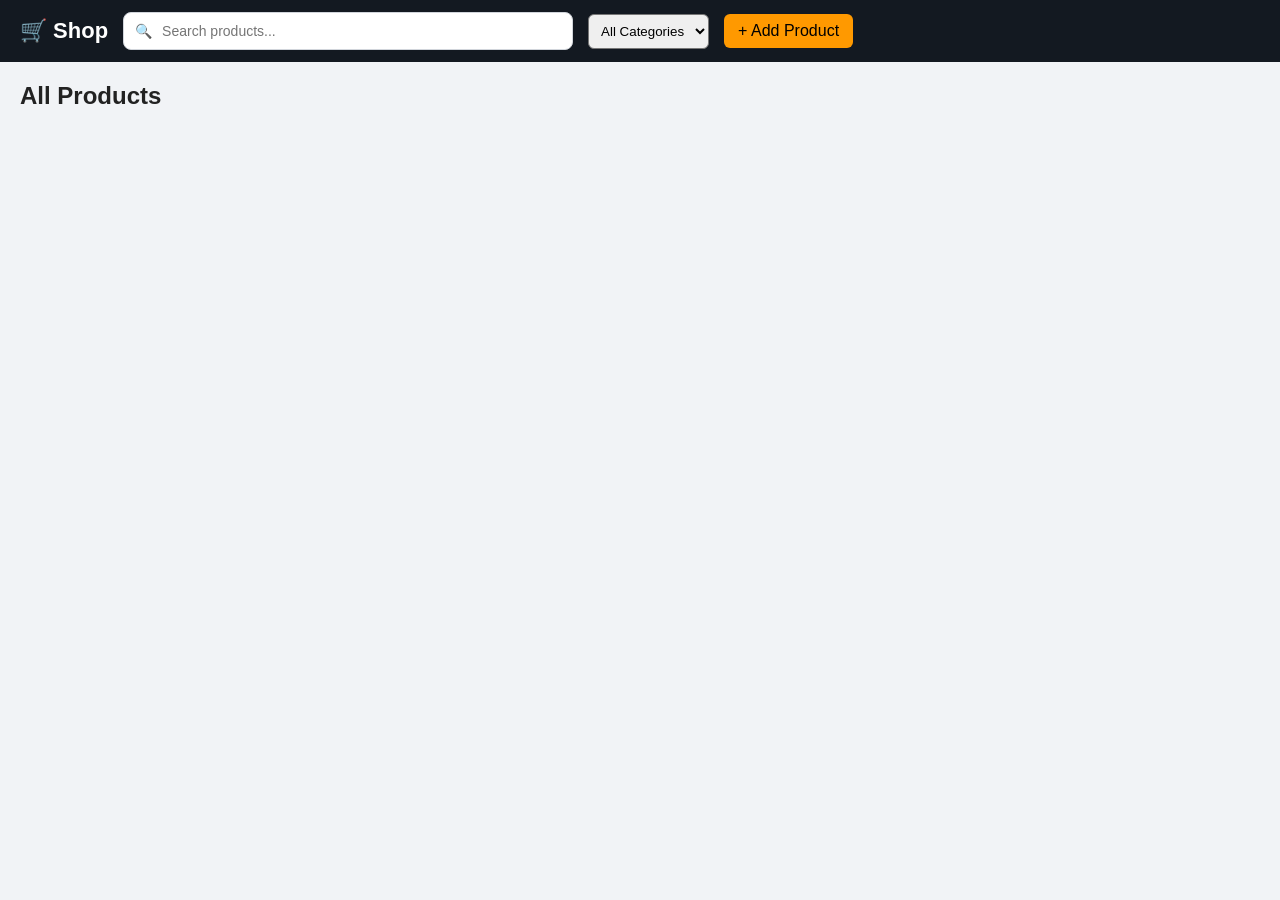
<file: Project_Frontend/index.html>
<!DOCTYPE html>
<html lang="en">
<head>
<meta charset="UTF-8">
<title>Shop</title>
<link rel="stylesheet" href="style.css">
</head>

<body>

<!-- 🔷 NAVBAR -->
<nav class="navbar">
    <div class="logo">🛒 Shop</div>

    <div class="search-wrapper">
    <span class="search-icon">🔍</span>
    <input type="text" id="searchInput" placeholder="Search products...">
</div>
    <!-- 📂 CATEGORY FILTER -->
    <select id="categoryFilter">
        <option value="all">All Categories</option>
        <option value="smartphone">Smartphones</option>
        <option value="electronics">Electronics</option>
        <option value="laptop">Laptops</option>
    </select>

    <a href="add-product.html" class="add-btn">+ Add Product</a>
</nav>

<!-- 🔶 MAIN CONTENT -->
<div class="container">

    <h2 style="margin-bottom:15px;">All Products</h2>

    <div id="productList" class="grid"></div>

</div>

<script src="script.js"></script>

</body>
</html>
</file>
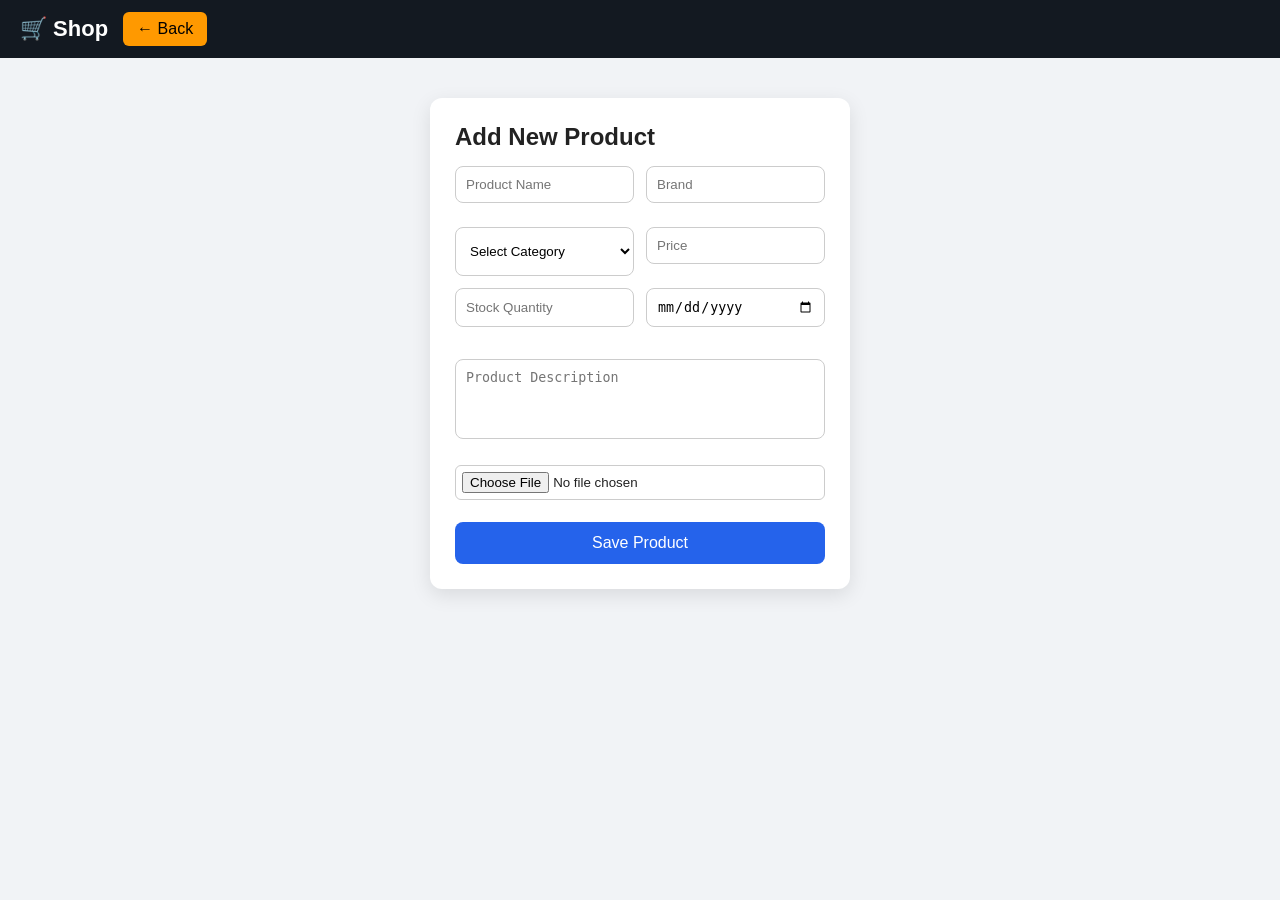
<file: Project_Frontend/add-product.html>
<!DOCTYPE html>
<html lang="en">
<head>
<meta charset="UTF-8">
<title>Add Product</title>
<link rel="stylesheet" href="style.css">
</head>

<body>

<!-- NAVBAR -->
<nav class="navbar">
    <div class="logo">🛒 Shop</div>
    <a href="index.html" class="add-btn">← Back</a>
</nav>

<!-- FORM -->
<div class="form-page">

    <div class="form-card">

        <h2>Add New Product</h2>

        <form id="productForm">

            <div class="form-grid">

                <input type="text" id="name" placeholder="Product Name" required>

                <input type="text" id="brand" placeholder="Brand">

                <!-- CATEGORY DROPDOWN -->
                <select id="category" required>
                    <option value="">Select Category</option>
                    <option value="smartphone">Smartphone</option>
                    <option value="electronics">Electronics</option>
                    <option value="laptop">Laptop</option>
                    <option value="fashion">Fashion</option>
                </select>

                <input type="number" id="price" placeholder="Price">

                <input type="number" id="quantity" placeholder="Stock Quantity">

                <input type="date" id="releaseDate">

            </div>

            <!-- FULL WIDTH -->
            <textarea id="description" placeholder="Product Description"></textarea>

            <!-- FILE UPLOAD -->
            <div class="file-upload">
                <input type="file" id="image" required>
            </div>

            <button type="submit" class="primary-btn">Save Product</button>

        </form>

    </div>

</div>

<script src="script.js"></script>

</body>
</html>
</file>
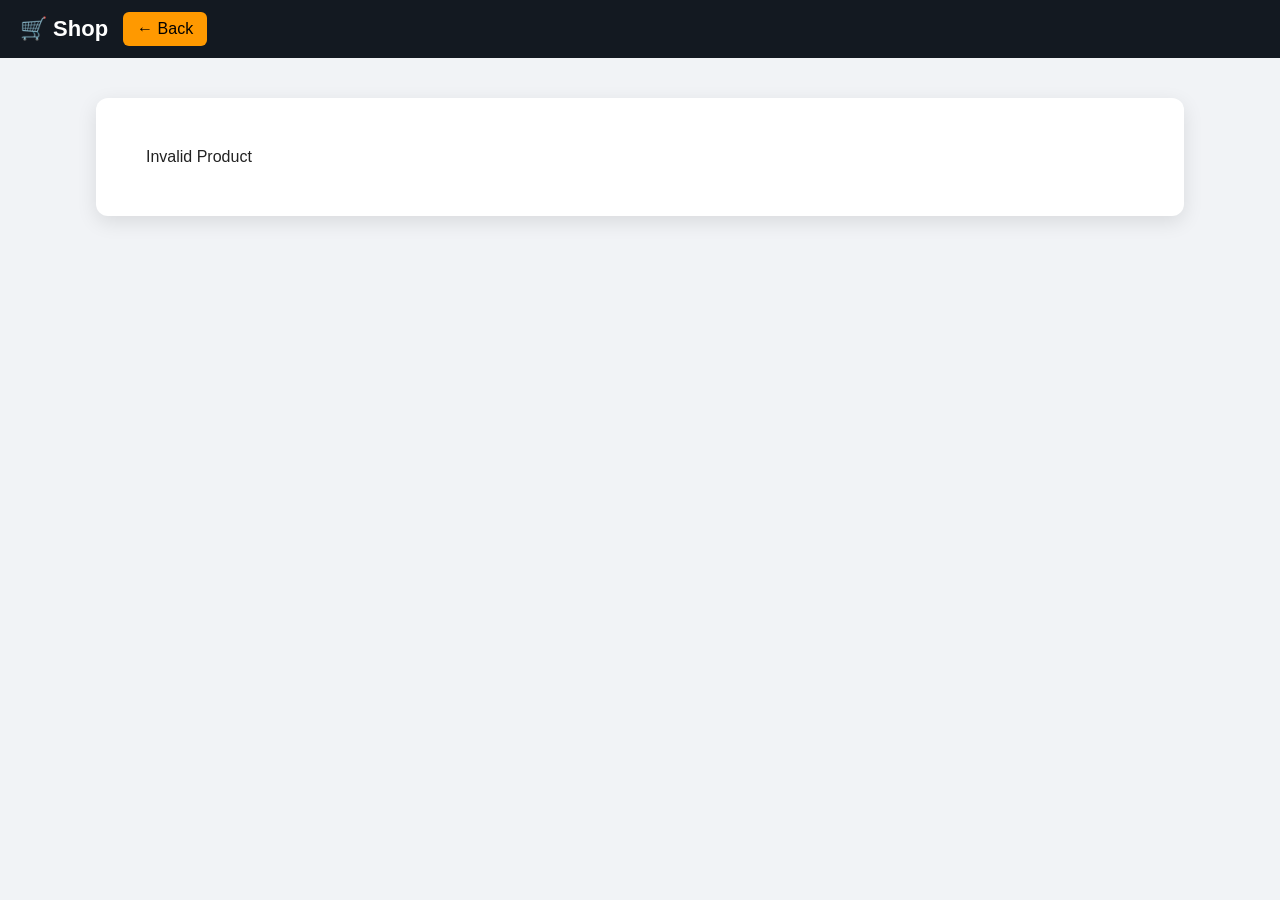
<file: Project_Frontend/product-details.html>
<!DOCTYPE html>
<html lang="en">
<head>
<meta charset="UTF-8">
<title>Product Details</title>
<link rel="stylesheet" href="style.css">
</head>

<body>

<nav class="navbar">
    <div class="logo">🛒 Shop</div>
    <a href="index.html" class="add-btn">← Back</a>
</nav>

<div id="details" class="details-container"></div>

<script src="script.js"></script>

</body>
</html>
</file>
<file: Project_Frontend/style.css>
/* RESET */
* {
    margin: 0;
    padding: 0;
    box-sizing: border-box;
}

body {
    font-family: "Segoe UI", Arial, sans-serif;
    background: #f1f3f6;
    color: #222;
}

/* ================= NAVBAR ================= */
.navbar {
    display: flex;
    align-items: center;
    gap: 15px;
    background: #131921;
    padding: 12px 20px;
    color: white;
}


.logo {
    font-size: 22px;
    font-weight: bold;
}

.navbar input {
    flex: 1;
    max-width: 450px;
    padding: 10px 14px;
    border-radius: 8px;
    border: 1px solid #d1d5db;
    outline: none;
    font-size: 14px;
    transition: all 0.2s ease;
}

/* 🔥 Focus effect (important) */
.navbar input:focus {
    border-color: #fb641b;
    box-shadow: 0 0 0 2px rgba(251, 100, 27, 0.2);
}

.navbar select {
    padding: 8px;
    border-radius: 6px;
}

.add-btn {
    background: #f90;
    padding: 8px 14px;
    border-radius: 6px;
    text-decoration: none;
    color: black;
    font-weight: 500;
}
.search-wrapper {
    position: relative;
    flex: 1;
    max-width: 450px;
}

.search-wrapper input {
    width: 100%;
    padding: 10px 14px 10px 38px;
    border-radius: 8px;
    border: 1px solid #d1d5db;
    outline: none;
    font-size: 14px;
}

/* 🔍 ICON */
.search-icon {
    position: absolute;
    left: 12px;
    top: 50%;
    transform: translateY(-50%);
    color: #9ca3af;
    font-size: 14px;
}

/* focus effect */
.search-wrapper input:focus {
    border-color: #fb641b;
    box-shadow: 0 0 0 2px rgba(251, 100, 27, 0.2);
}

/* ================= GRID ================= */
.container {
    padding: 20px;
}

.grid {
    display: grid;
    grid-template-columns: repeat(auto-fill, minmax(230px, 1fr));
    gap: 20px;
}

/* ================= CARD ================= */
.card {
    background: white;
    border-radius: 12px;
    padding: 12px;
    transition: 0.3s;
    cursor: pointer;
    box-shadow: 0 4px 12px rgba(0,0,0,0.08);
}

.card:hover {
    transform: translateY(-5px);
}

.card img {
    width: 100%;
    height: 180px;
    object-fit: cover;
    border-radius: 10px;
}

.title {
    font-size: 16px;
    font-weight: 600;
    margin: 10px 0;
}

.price {
    color: #16a34a;
    font-size: 18px;
    font-weight: bold;
}

.brand {
    font-size: 12px;
    color: gray;
}

/* ================= FORM PAGE ================= */
.form-page {
    display: flex;
    justify-content: center;
    margin-top: 40px;
}

.form-card {
    width: 420px;
    background: white;
    padding: 25px;
    border-radius: 12px;
    box-shadow: 0 6px 20px rgba(0,0,0,0.1);
}

.form-card h2 {
    margin-bottom: 15px;
}

.form-card input,
.form-card textarea {
    width: 100%;
    margin-bottom: 12px;
    padding: 10px;
    border-radius: 8px;
    border: 1px solid #ccc;
}

.form-card textarea {
    resize: none;
    height: 80px;
}

.form-card button {
    width: 100%;
    padding: 12px;
    background: #2563eb;
    color: white;
    border: none;
    border-radius: 8px;
    cursor: pointer;
}

.form-card button:hover {
    background: #1d4ed8;
}

/* ================= DETAILS PAGE ================= */
.details-container {
    width: 80%;
    margin: 40px auto;
    display: flex;
    gap: 40px;
    background: white;
    padding: 30px;
    border-radius: 12px;
    box-shadow: 0 6px 20px rgba(0,0,0,0.1);
}

.details-img {
    flex: 1;
}

.details-img img {
    width: 100%;
    border-radius: 12px;
}

.details-info {
    flex: 1;
}

.details-info h2 {
    margin-bottom: 10px;
}

.details-info .price {
    font-size: 22px;
    margin: 10px 0;
}

.details-info p {
    margin: 6px 0;
}

.buy-btn {
    margin-top: 20px;
    padding: 12px 20px;
    background: #f90;
    border: none;
    border-radius: 8px;
    cursor: pointer;
}
/* FORM GRID */
.form-grid {
    display: grid;
    grid-template-columns: 1fr 1fr;
    gap: 12px;
    margin-bottom: 10px;
}

/* DROPDOWN */
.form-card select {
    width: 100%;
    padding: 10px;
    border-radius: 8px;
    border: 1px solid #ccc;
    background: white;
}

/* TEXTAREA FULL WIDTH */
.form-card textarea {
    width: 100%;
    margin-top: 10px;
    padding: 10px;
    border-radius: 8px;
    border: 1px solid #ccc;
}

/* FILE UPLOAD */
.file-upload {
    margin: 10px 0;
}

.file-upload input {
    padding: 8px;
}

/* BUTTON */
.primary-btn {
    width: 100%;
    padding: 12px;
    background: #fb641b; /* Flipkart orange */
    color: white;
    border: none;
    border-radius: 8px;
    font-size: 16px;
    cursor: pointer;
}

.primary-btn:hover {
    background: #e85c1a;
}
/* DETAILS PAGE PROFESSIONAL */
.details-container {
    width: 85%;
    margin: 40px auto;
    display: flex;
    gap: 40px;
    background: white;
    padding: 30px;
    border-radius: 12px;
    box-shadow: 0 6px 20px rgba(0,0,0,0.1);
}

.details-left {
    flex: 1;
    text-align: center;
}

.details-image {
    width: 100%;
    max-width: 350px;
    border-radius: 10px;
}

.cart-btn {
    margin-top: 15px;
    width: 100%;
    padding: 12px;
    background: #ff9f00;
    border: none;
    border-radius: 6px;
    cursor: pointer;
}

.buy-btn {
    margin-top: 10px;
    width: 100%;
    padding: 12px;
    background: #fb641b;
    color: white;
    border: none;
    border-radius: 6px;
    cursor: pointer;
}

.details-right {
    flex: 2;
}

.details-right h2 {
    margin-bottom: 10px;
}

.desc {
    margin: 15px 0;
    color: #444;
}

.extra p {
    margin: 5px 0;
}
.details-actions {
    margin-top: 20px;
    display: flex;
    gap: 12px;
}

.edit-btn {
    background: #2563eb;
    color: white;
    border: none;
    padding: 10px 16px;
    border-radius: 6px;
    cursor: pointer;
}

.delete-btn {
    background: #dc2626;
    color: white;
    border: none;
    padding: 10px 16px;
    border-radius: 6px;
    cursor: pointer;
}

.edit-btn:hover {
    background: #1d4ed8;
}

.delete-btn:hover {
    background: #b91c1c;
}
.image-section {
    margin-top: 15px;
    display: flex;
    flex-direction: column;
    gap: 10px;
}

.image-section img {
    width: 150px;
    height: 150px;
    object-fit: cover;
    border-radius: 10px;
    border: 1px solid #ccc;
}

.upload-label {
    font-size: 14px;
    color: #555;
}

#image {
    padding: 6px;
    border: 1px solid #ccc;
    border-radius: 6px;
    background: #fff;
}
</file>
